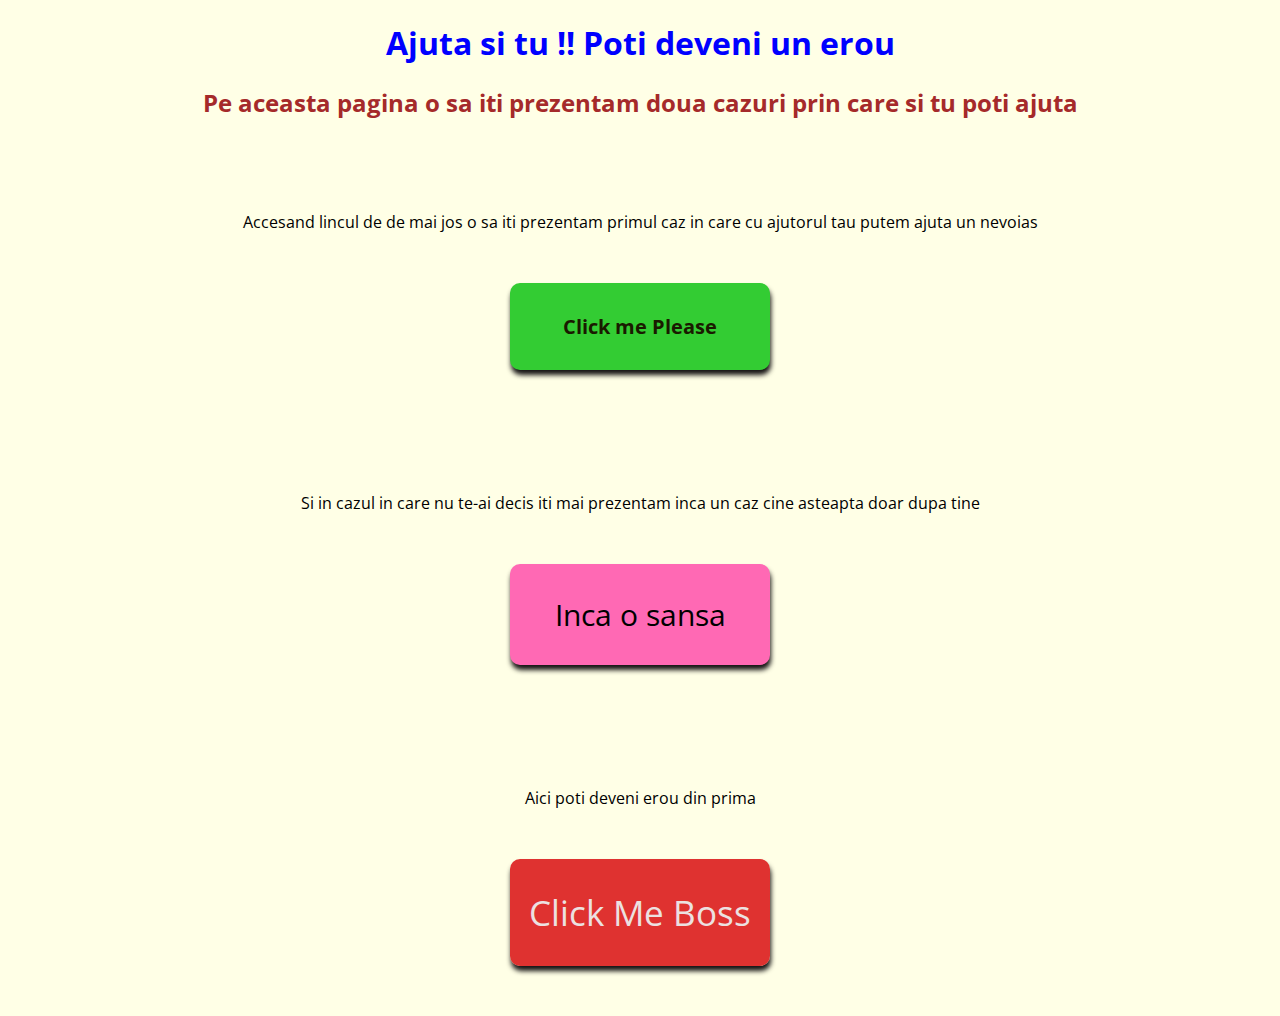
<file: index.html>
<!DOCTYPE html>
<html lang="en">
  <head>
    <meta charset="UTF-8" />
    <title>Donatie</title>
    <link rel="preconnect" href="https://fonts.gstatic.com" />
    <link
      href="https://fonts.googleapis.com/css2?family=Open+Sans:ital,wght@0,300;0,400;0,600;0,700;0,800;1,300;1,400;1,600;1,700;1,800&display=swap"
      rel="stylesheet"
    />
    <link rel="stylesheet" href="css/style.css" />
    <style>
      p {
        text-align: center;
      }
      body {
        background-color: #ffffe6;
      }
    </style>
  </head>
  <body>
    <h1>Ajuta si tu !! Poti deveni un erou</h1>
    <h2>
      Pe aceasta pagina o sa iti prezentam doua cazuri prin care si tu poti
      ajuta
    </h2>
    <br />
    <p>
      Accesand lincul de de mai jos o sa iti prezentam primul caz in care cu
      ajutorul tau putem ajuta un nevoias
    </p>
    <a href="pagina1.html" class="buton1" target="_blank">Click me Please</a>
    <br />
    <p>
      Si in cazul in care nu te-ai decis iti mai prezentam inca un caz cine
      asteapta doar dupa tine
    </p>
    <a href="pagina2.html" class="buton2" target="_blank">Inca o sansa</a>
    <br />
    <p>Aici poti deveni erou din prima</p>
    <a href="pagina3.html" class="buton3" target="_blank"> Click Me Boss</a>
  </body>
</html>
</file>
<file: css/style.css>
body {
  font-family: "Open Sans", sans-serif;
}

h1 {
  text-align: center;
  color: #0000ff;
}
h2 {
  text-align: center;
  color: brown;
}
p {
  text-align: inherit;
  margin: 50px;
}
.buton1 {
  background-color: #33cc33;
  color: #1a1a00;
  display: block;
  width: 240px;
  margin: 50px auto;
  border-radius: 10px;
  text-align: center;
  text-decoration: none;
  font-weight: bold;
  font-size: 20px;
  padding: 30px 10px;
  box-shadow: 1px 5px 5px rgb(22, 20, 20);
}
.buton2 {
  background-color: hotpink;
  color: black;
  display: block;
  width: 240px;
  margin: 50px auto;
  text-align: center;
  text-decoration: none;
  font-weight: italic;
  font-size: 30px;
  padding: 30px 10px;
  box-shadow: 1px 5px 5px rgb(22, 20, 20);
  border-radius: 10px;
}
.buton3 {
  background-color: rgba(219, 25, 25, 0.89);
  color: rgb(236, 225, 225);
  display: block;
  width: 240px;
  margin: 50px auto;
  text-align: center;
  text-decoration: none;
  font-weight: italic;
  font-size: 35px;
  padding: 30px 10px;
  box-shadow: 1px 5px 5px rgb(22, 20, 20);
  border-radius: 10px;
}
.bara {
  text-align: center;
}
</file>
